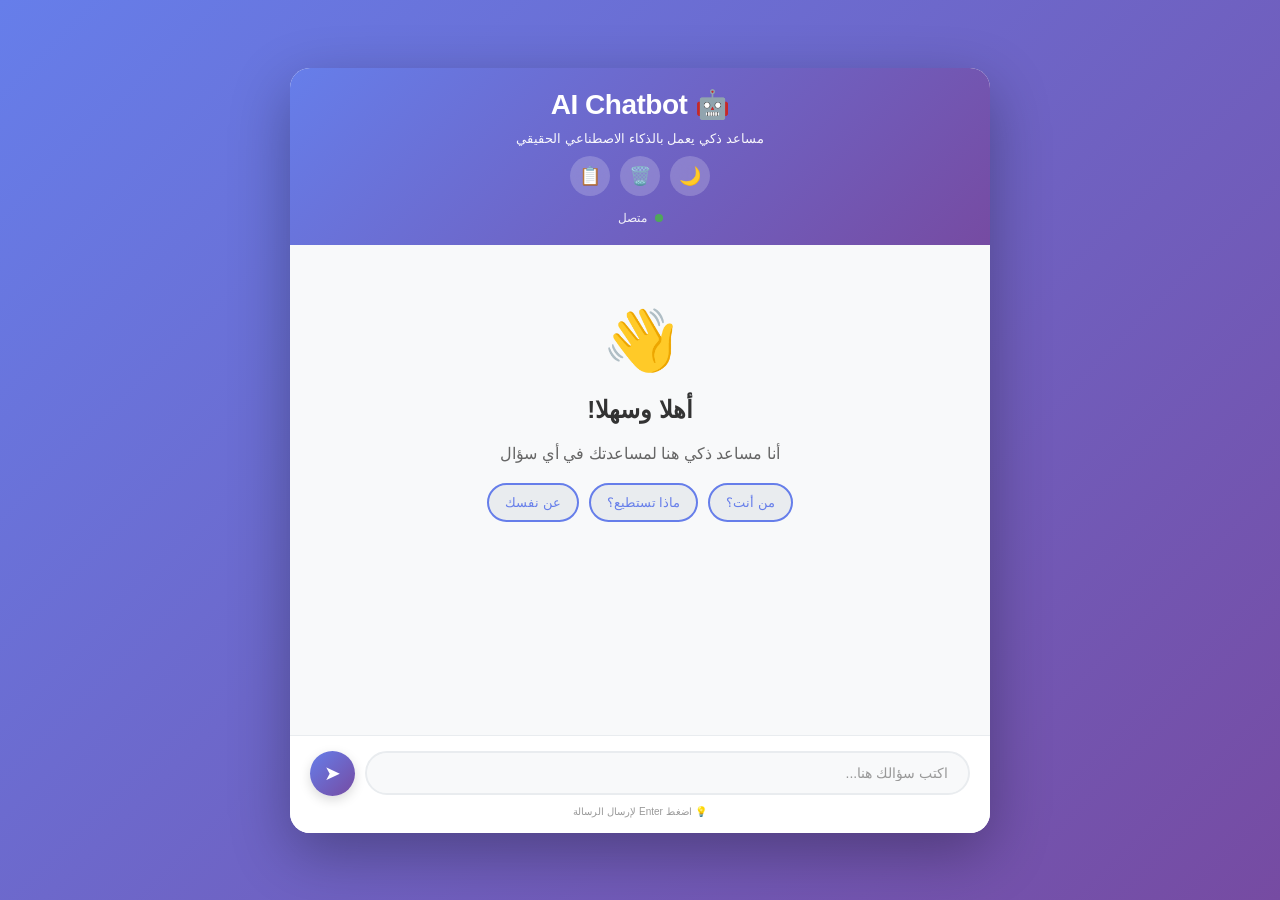
<file: index.html>
<!DOCTYPE html>
<html lang="ar" dir="rtl">
<head>
    <meta charset="UTF-8">
    <meta name="viewport" content="width=device-width, initial-scale=1.0">
    <meta name="description" content="AI Chatbot ذكي يعمل بدون إنترنت - دردشة مجانية بالعربية">
    <meta name="keywords" content="chatbot, ai, ذكاء اصطناعي, دردشة, عربي">
    <meta name="author" content="OtmanMomo">
    <meta name="theme-color" content="#667eea">
    <title>🤖 AI Chatbot - دردشة ذكية</title>
    <link rel="stylesheet" href="styles.css">
</head>
<body>
    <!-- الحاوية الرئيسية -->
    <div class="container">
        <!-- رأس التطبيق -->
        <div class="header">
            <div class="header-content">
                <h1>🤖 AI Chatbot</h1>
                <p>مساعد ذكي يعمل بالذكاء الاصطناعي الحقيقي</p>
                <div class="header-controls">
                    <button id="themeToggle" class="btn-icon" aria-label="تبديل الوضع الليلي" title="تبديل الوضع">
                        🌙
                    </button>
                    <button id="clearChat" class="btn-icon" aria-label="مسح المحادثة" title="مسح المحادثة">
                        🗑️
                    </button>
                    <button id="historyBtn" class="btn-icon" aria-label="عرض السجل" title="السجل">
                        📋
                    </button>
                </div>
            </div>
            <div id="connectionStatus" class="connection-status">
                <span class="status-dot online"></span>
                <span>متصل</span>
            </div>
        </div>

        <!-- منطقة الدردشة -->
        <div class="chat-container">
            <div class="chat-box" id="chatBox" role="log" aria-live="polite" aria-label="منطقة الدردشة">
                <div class="welcome-section">
                    <div class="welcome-icon">👋</div>
                    <h2>أهلا وسهلا!</h2>
                    <p>أنا مساعد ذكي هنا لمساعدتك في أي سؤال</p>
                    <div class="quick-actions">
                        <button class="quick-btn" data-prompt="من أنت">من أنت؟</button>
                        <button class="quick-btn" data-prompt="ماذا تستطيع أن تفعل">ماذا تستطيع؟</button>
                        <button class="quick-btn" data-prompt="أخبرني عن نفسك">عن نفسك</button>
                    </div>
                </div>
            </div>
        </div>

        <!-- منطقة الإدخال -->
        <div class="input-area">
            <div class="input-group">
                <input 
                    type="text" 
                    id="userInput" 
                    placeholder="اكتب سؤالك هنا..."
                    autocomplete="off"
                    aria-label="حقل الإدخال"
                    maxlength="500"
                >
                <button id="sendBtn" class="send-button" aria-label="إرسال الرسالة" title="إرسال (Enter)">
                    <span class="send-icon">➤</span>
                </button>
            </div>
            <div class="input-hints">
                <small>💡 اضغط Enter لإرسال الرسالة</small>
            </div>
        </div>
    </div>

    <!-- نافذة السجل -->
    <div id="historyModal" class="modal" aria-hidden="true">
        <div class="modal-content">
            <div class="modal-header">
                <h2>📋 سجل المحادثات</h2>
                <button id="closeHistory" class="close-btn" aria-label="إغلاق">&times;</button>
            </div>
            <div id="historyList" class="history-list">
                <!-- سيتم ملء هذا ديناميكياً -->
            </div>
            <div class="modal-footer">
                <button id="exportHistory" class="btn-primary">📥 تحميل السجل</button>
                <button id="clearHistory" class="btn-danger">🗑️ حذف السجل</button>
            </div>
        </div>
    </div>

    <!-- نافذة إدخال API Key -->
    <div id="apiModal" class="modal" aria-hidden="true">
        <div class="modal-content modal-sm">
            <div class="modal-header">
                <h2>🔑 إدخال API Key</h2>
                <button id="closeApiModal" class="close-btn" aria-label="إغلاق">&times;</button>
            </div>
            <div class="modal-body">
                <p>أدخل Hugging Face API Key للحصول على ذكاء اصطناعي حقيقي:</p>
                <input 
                    type="password" 
                    id="apiKeyInput" 
                    placeholder="أدخل API Key هنا"
                    class="input-field"
                >
                <p class="hint">
                    <a href="https://huggingface.co/settings/tokens" target="_blank" rel="noopener">احصل على API Key من هنا</a>
                </p>
            </div>
            <div class="modal-footer">
                <button id="saveApiKey" class="btn-primary">💾 حفظ</button>
                <button id="skipApiKey" class="btn-secondary">تخطي</button>
            </div>
        </div>
    </div>

    <!-- إشعارات -->
    <div id="notification" class="notification" role="alert" aria-live="assertive"></div>

    <script src="ai.js"></script>
</body>
</html>
</file>
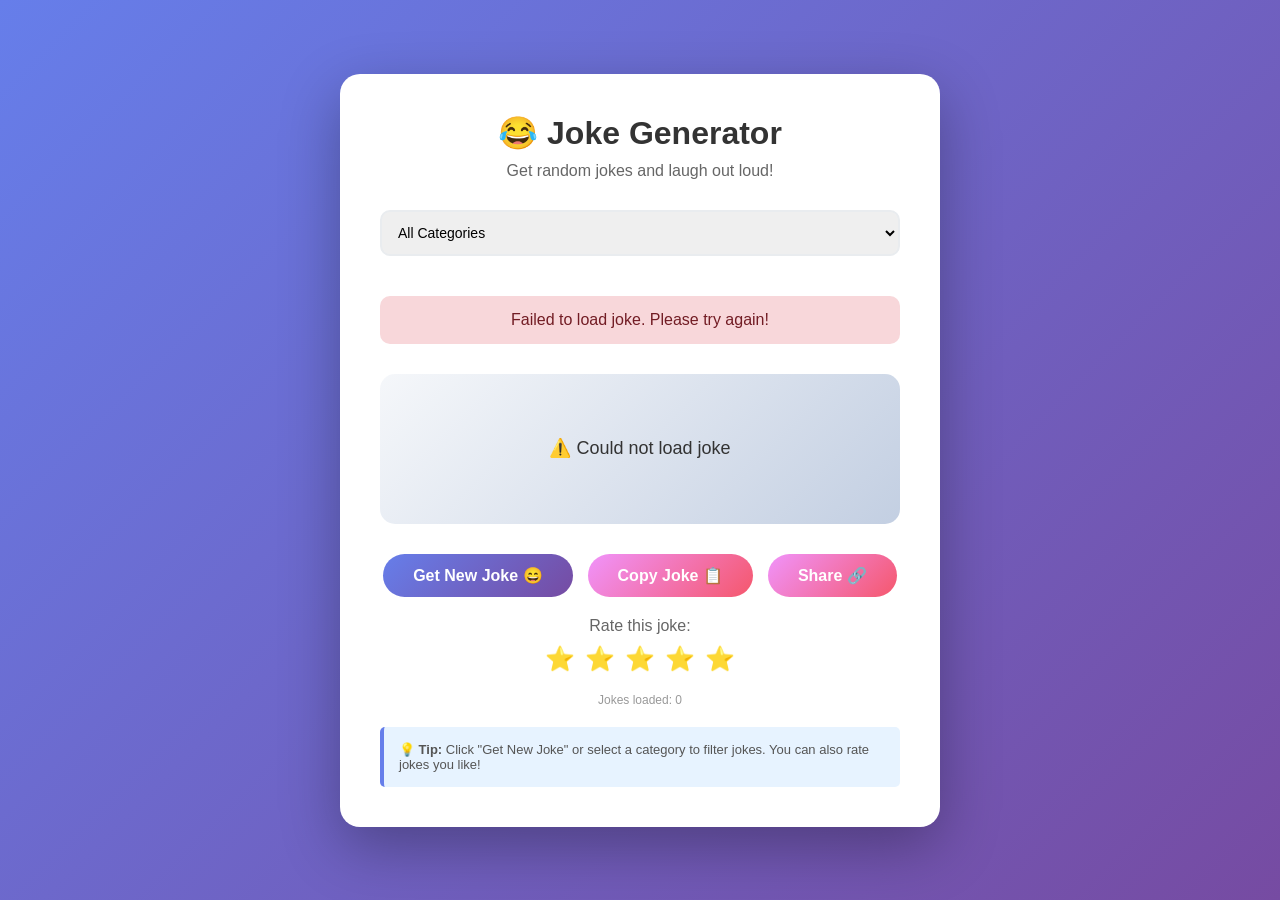
<file: joke-generator.html>
<!DOCTYPE html>
<html lang="en">
<head>
    <meta charset="UTF-8">
    <meta name="viewport" content="width=device-width, initial-scale=1.0">
    <title>Random Joke Generator</title>
    <style>
        * {
            margin: 0;
            padding: 0;
            box-sizing: border-box;
        }

        body {
            font-family: 'Segoe UI', Tahoma, Geneva, Verdana, sans-serif;
            background: linear-gradient(135deg, #667eea 0%, #764ba2 100%);
            min-height: 100vh;
            display: flex;
            justify-content: center;
            align-items: center;
            padding: 20px;
        }

        .container {
            background: white;
            border-radius: 20px;
            box-shadow: 0 20px 60px rgba(0, 0, 0, 0.3);
            padding: 40px;
            max-width: 600px;
            width: 100%;
            animation: slideIn 0.5s ease-in-out;
        }

        @keyframes slideIn {
            from {
                opacity: 0;
                transform: translateY(30px);
            }
            to {
                opacity: 1;
                transform: translateY(0);
            }
        }

        .header {
            text-align: center;
            margin-bottom: 30px;
        }

        .header h1 {
            font-size: 32px;
            color: #333;
            margin-bottom: 10px;
        }

        .header p {
            color: #666;
            font-size: 16px;
        }

        .joke-container {
            background: linear-gradient(135deg, #f5f7fa 0%, #c3cfe2 100%);
            border-radius: 15px;
            padding: 30px;
            margin: 30px 0;
            min-height: 150px;
            display: flex;
            align-items: center;
            justify-content: center;
        }

        .joke-text {
            font-size: 18px;
            color: #333;
            line-height: 1.6;
            text-align: center;
            animation: fadeIn 0.5s ease-in-out;
        }

        @keyframes fadeIn {
            from {
                opacity: 0;
            }
            to {
                opacity: 1;
            }
        }

        .joke-setup {
            font-weight: 600;
            margin-bottom: 15px;
            color: #667eea;
        }

        .joke-punchline {
            margin-top: 15px;
            color: #764ba2;
            font-style: italic;
        }

        .loading-text {
            display: inline-block;
            animation: pulse 1.5s infinite;
        }

        @keyframes pulse {
            0%, 100% {
                opacity: 1;
            }
            50% {
                opacity: 0.5;
            }
        }

        .button-group {
            display: flex;
            gap: 15px;
            justify-content: center;
            flex-wrap: wrap;
        }

        button {
            background: linear-gradient(135deg, #667eea 0%, #764ba2 100%);
            color: white;
            border: none;
            padding: 12px 30px;
            border-radius: 25px;
            font-size: 16px;
            cursor: pointer;
            transition: all 0.3s ease;
            font-weight: 600;
        }

        button:hover {
            transform: translateY(-2px);
            box-shadow: 0 10px 20px rgba(102, 126, 234, 0.4);
        }

        button:active {
            transform: translateY(0);
        }

        button:disabled {
            opacity: 0.6;
            cursor: not-allowed;
        }

        .secondary-btn {
            background: linear-gradient(135deg, #f093fb 0%, #f5576c 100%);
        }

        .category-select {
            width: 100%;
            padding: 12px;
            border: 2px solid #e9ecef;
            border-radius: 10px;
            font-size: 14px;
            margin-bottom: 20px;
            outline: none;
            transition: border-color 0.3s;
        }

        .category-select:focus {
            border-color: #667eea;
        }

        .error-message {
            background: #f8d7da;
            color: #721c24;
            padding: 15px;
            border-radius: 10px;
            margin: 20px 0;
            text-align: center;
            display: none;
        }

        .error-message.show {
            display: block;
            animation: slideIn 0.3s ease-in-out;
        }

        .joke-counter {
            text-align: center;
            color: #999;
            font-size: 12px;
            margin-top: 20px;
        }

        .rating {
            text-align: center;
            margin-top: 20px;
        }

        .rating p {
            margin-bottom: 10px;
            color: #666;
        }

        .star {
            font-size: 24px;
            cursor: pointer;
            transition: all 0.2s;
            margin: 0 5px;
            display: inline-block;
        }

        .star:hover {
            transform: scale(1.2);
        }

        .star.filled {
            color: #ffc107;
        }

        .info-section {
            background: #e7f3ff;
            border-left: 4px solid #667eea;
            padding: 15px;
            border-radius: 5px;
            margin-top: 20px;
            font-size: 13px;
            color: #555;
        }
    </style>
</head>
<body>
    <div class="container">
        <div class="header">
            <h1>😂 Joke Generator</h1>
            <p>Get random jokes and laugh out loud!</p>
        </div>

        <select id="categorySelect" class="category-select">
            <option value="">All Categories</option>
            <option value="general">General</option>
            <option value="programming">Programming</option>
            <option value="knock-knock">Knock-Knock</option>
        </select>

        <div class="error-message" id="errorMessage"></div>

        <div class="joke-container">
            <div class="joke-text" id="jokeText">
                <span class="loading-text">🤔 Loading a funny joke...</span>
            </div>
        </div>

        <div class="button-group">
            <button id="newJokeBtn" onclick="generateJoke()">Get New Joke 😄</button>
            <button id="copyBtn" class="secondary-btn" onclick="copyJoke()">Copy Joke 📋</button>
            <button id="shareBtn" class="secondary-btn" onclick="shareJoke()">Share 🔗</button>
        </div>

        <div class="rating">
            <p>Rate this joke:</p>
            <div id="stars"></div>
        </div>

        <div class="joke-counter">
            <p>Jokes loaded: <span id="jokeCount">0</span></p>
        </div>

        <div class="info-section">
            <strong>💡 Tip:</strong> Click "Get New Joke" or select a category to filter jokes. You can also rate jokes you like!
        </div>
    </div>

    <script src="joke-generator.js"></script>
</body>
</html>
</file>
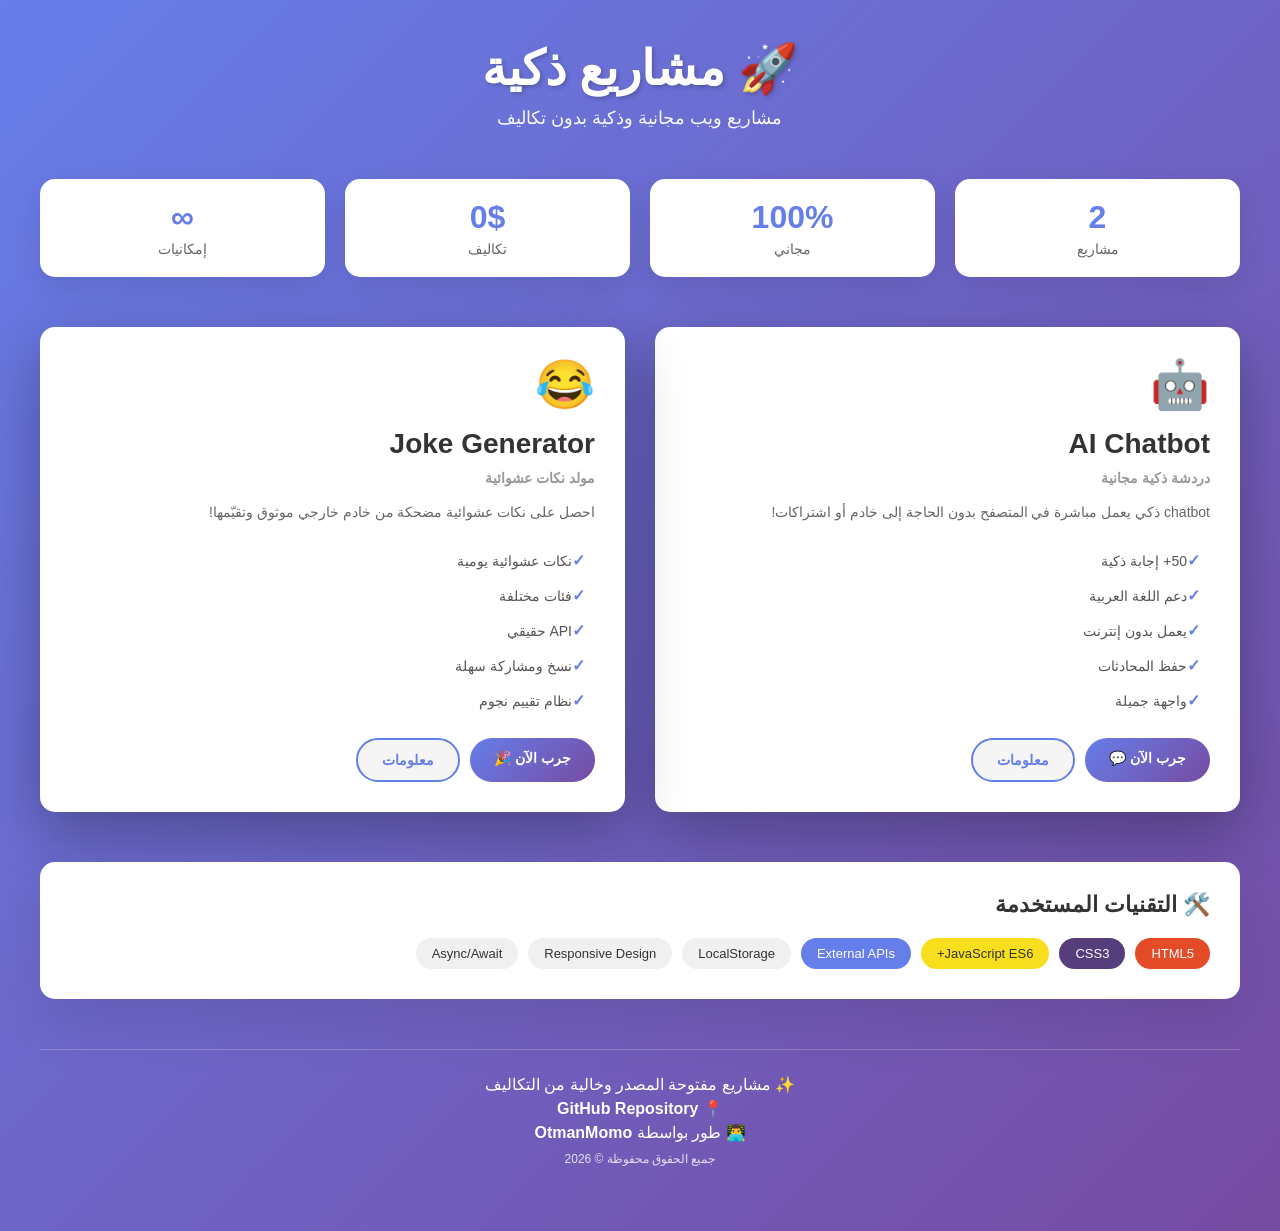
<file: projects-index.html>
<!DOCTYPE html>
<html lang="ar" dir="rtl">
<head>
    <meta charset="UTF-8">
    <meta name="viewport" content="width=device-width, initial-scale=1.0">
    <title>مشاريع ذكية - AI Projects</title>
    <style>
        * {
            margin: 0;
            padding: 0;
            box-sizing: border-box;
        }

        body {
            font-family: 'Segoe UI', Tahoma, Geneva, Verdana, sans-serif;
            background: linear-gradient(135deg, #667eea 0%, #764ba2 100%, #f093fb 100%);
            min-height: 100vh;
            padding: 40px 20px;
        }

        .container {
            max-width: 1200px;
            margin: 0 auto;
        }

        .header {
            text-align: center;
            color: white;
            margin-bottom: 50px;
            animation: slideDown 0.6s ease-out;
        }

        @keyframes slideDown {
            from {
                opacity: 0;
                transform: translateY(-30px);
            }
            to {
                opacity: 1;
                transform: translateY(0);
            }
        }

        .header h1 {
            font-size: 48px;
            margin-bottom: 10px;
            font-weight: 700;
            text-shadow: 2px 2px 4px rgba(0, 0, 0, 0.2);
        }

        .header p {
            font-size: 18px;
            opacity: 0.95;
        }

        .projects-grid {
            display: grid;
            grid-template-columns: repeat(auto-fit, minmax(300px, 1fr));
            gap: 30px;
            margin-bottom: 50px;
        }

        .project-card {
            background: white;
            border-radius: 15px;
            padding: 30px;
            box-shadow: 0 20px 60px rgba(0, 0, 0, 0.3);
            transition: all 0.3s ease;
            animation: fadeInUp 0.6s ease-out both;
        }

        .project-card:nth-child(1) {
            animation-delay: 0.2s;
        }

        .project-card:nth-child(2) {
            animation-delay: 0.4s;
        }

        @keyframes fadeInUp {
            from {
                opacity: 0;
                transform: translateY(30px);
            }
            to {
                opacity: 1;
                transform: translateY(0);
            }
        }

        .project-card:hover {
            transform: translateY(-10px);
            box-shadow: 0 30px 80px rgba(0, 0, 0, 0.4);
        }

        .project-icon {
            font-size: 48px;
            margin-bottom: 15px;
        }

        .project-card h2 {
            font-size: 28px;
            color: #333;
            margin-bottom: 10px;
        }

        .project-card .subtitle {
            font-size: 14px;
            color: #999;
            margin-bottom: 15px;
            font-weight: 600;
        }

        .project-card p {
            color: #666;
            line-height: 1.6;
            margin-bottom: 20px;
            font-size: 14px;
        }

        .features {
            list-style: none;
            margin-bottom: 20px;
        }

        .features li {
            color: #555;
            padding: 8px 0;
            font-size: 14px;
            display: flex;
            align-items: center;
        }

        .features li:before {
            content: "✓";
            color: #667eea;
            font-weight: bold;
            margin-right: 10px;
            font-size: 16px;
        }

        .button-group {
            display: flex;
            gap: 10px;
            flex-wrap: wrap;
        }

        .btn {
            padding: 12px 24px;
            border: none;
            border-radius: 25px;
            font-size: 14px;
            font-weight: 600;
            cursor: pointer;
            transition: all 0.3s ease;
            text-decoration: none;
            display: inline-block;
            text-align: center;
        }

        .btn-primary {
            background: linear-gradient(135deg, #667eea 0%, #764ba2 100%);
            color: white;
        }

        .btn-primary:hover {
            transform: scale(1.05);
            box-shadow: 0 10px 25px rgba(102, 126, 234, 0.4);
        }

        .btn-secondary {
            background: #f5f5f5;
            color: #667eea;
            border: 2px solid #667eea;
        }

        .btn-secondary:hover {
            background: #667eea;
            color: white;
        }

        .stats {
            display: grid;
            grid-template-columns: repeat(auto-fit, minmax(150px, 1fr));
            gap: 20px;
            margin-bottom: 50px;
        }

        .stat-card {
            background: white;
            border-radius: 15px;
            padding: 20px;
            text-align: center;
            box-shadow: 0 10px 30px rgba(0, 0, 0, 0.1);
            animation: fadeInUp 0.6s ease-out 0.6s both;
        }

        .stat-number {
            font-size: 32px;
            font-weight: 700;
            color: #667eea;
            margin-bottom: 5px;
        }

        .stat-label {
            color: #666;
            font-size: 14px;
        }

        .tech-stack {
            background: white;
            border-radius: 15px;
            padding: 30px;
            margin-bottom: 30px;
            box-shadow: 0 20px 60px rgba(0, 0, 0, 0.1);
            animation: fadeInUp 0.6s ease-out 0.8s both;
        }

        .tech-stack h3 {
            font-size: 22px;
            color: #333;
            margin-bottom: 20px;
        }

        .tech-tags {
            display: flex;
            flex-wrap: wrap;
            gap: 10px;
        }

        .tech-tag {
            background: #f0f0f0;
            color: #333;
            padding: 8px 16px;
            border-radius: 20px;
            font-size: 13px;
            font-weight: 500;
        }

        .tech-tag.js {
            background: #f7df1e;
            color: #333;
        }

        .tech-tag.html {
            background: #e34c26;
            color: white;
        }

        .tech-tag.css {
            background: #563d7c;
            color: white;
        }

        .tech-tag.api {
            background: #667eea;
            color: white;
        }

        .footer {
            text-align: center;
            color: white;
            padding: 20px;
            margin-top: 50px;
            border-top: 1px solid rgba(255, 255, 255, 0.2);
            animation: fadeInUp 0.6s ease-out 1s both;
        }

        .footer p {
            margin: 5px 0;
        }

        .footer a {
            color: #fff;
            text-decoration: none;
            font-weight: 600;
        }

        .footer a:hover {
            text-decoration: underline;
        }

        @media (max-width: 768px) {
            .header h1 {
                font-size: 32px;
            }

            .projects-grid {
                grid-template-columns: 1fr;
            }

            .button-group {
                flex-direction: column;
            }

            .btn {
                width: 100%;
            }
        }
    </style>
</head>
<body>
    <div class="container">
        <div class="header">
            <h1>🚀 مشاريع ذكية</h1>
            <p>مشاريع ويب مجانية وذكية بدون تكاليف</p>
        </div>

        <div class="stats">
            <div class="stat-card">
                <div class="stat-number">2</div>
                <div class="stat-label">مشاريع</div>
            </div>
            <div class="stat-card">
                <div class="stat-number">100%</div>
                <div class="stat-label">مجاني</div>
            </div>
            <div class="stat-card">
                <div class="stat-number">0$</div>
                <div class="stat-label">تكاليف</div>
            </div>
            <div class="stat-card">
                <div class="stat-number">∞</div>
                <div class="stat-label">إمكانيات</div>
            </div>
        </div>

        <div class="projects-grid">
            <!-- Chatbot Project -->
            <div class="project-card">
                <div class="project-icon">🤖</div>
                <h2>AI Chatbot</h2>
                <div class="subtitle">دردشة ذكية مجانية</div>
                <p>chatbot ذكي يعمل مباشرة في المتصفح بدون الحاجة إلى خادم أو اشتراكات!</p>
                <ul class="features">
                    <li>50+ إجابة ذكية</li>
                    <li>دعم اللغة العربية</li>
                    <li>يعمل بدون إنترنت</li>
                    <li>حفظ المحادثات</li>
                    <li>واجهة جميلة</li>
                </ul>
                <div class="button-group">
                    <a href="index.html" class="btn btn-primary">جرب الآن 💬</a>
                    <a href="#chatbot-info" class="btn btn-secondary">معلومات</a>
                </div>
            </div>

            <!-- Joke Generator Project -->
            <div class="project-card">
                <div class="project-icon">😂</div>
                <h2>Joke Generator</h2>
                <div class="subtitle">مولد نكات عشوائية</div>
                <p>احصل على نكات عشوائية مضحكة من خادم خارجي موثوق وتقيّمها!</p>
                <ul class="features">
                    <li>نكات عشوائية يومية</li>
                    <li>فئات مختلفة</li>
                    <li>API حقيقي</li>
                    <li>نسخ ومشاركة سهلة</li>
                    <li>نظام تقييم نجوم</li>
                </ul>
                <div class="button-group">
                    <a href="joke-generator.html" class="btn btn-primary">جرب الآن 🎉</a>
                    <a href="JOKE-GENERATOR-README.md" class="btn btn-secondary">معلومات</a>
                </div>
            </div>
        </div>

        <div class="tech-stack">
            <h3>🛠️ التقنيات المستخدمة</h3>
            <div class="tech-tags">
                <span class="tech-tag html">HTML5</span>
                <span class="tech-tag css">CSS3</span>
                <span class="tech-tag js">JavaScript ES6+</span>
                <span class="tech-tag api">External APIs</span>
                <span class="tech-tag">LocalStorage</span>
                <span class="tech-tag">Responsive Design</span>
                <span class="tech-tag">Async/Await</span>
            </div>
        </div>

        <div class="footer">
            <p>✨ مشاريع مفتوحة المصدر وخالية من التكاليف</p>
            <p>📍 <a href="https://github.com/OtmanMomo/AI-Chatbot" target="_blank">GitHub Repository</a></p>
            <p>👨‍💻 طور بواسطة <strong>OtmanMomo</strong></p>
            <p style="margin-top: 10px; font-size: 12px; opacity: 0.8;">جميع الحقوق محفوظة © 2026</p>
        </div>
    </div>
</body>
</html>
</file>
<file: styles.css>
/* ====================================== 
   AI Chatbot - Stylesheet
   ====================================== */

/* متغيرات CSS */
:root {
    --primary-color: #667eea;
    --secondary-color: #764ba2;
    --success-color: #4caf50;
    --danger-color: #f44336;
    --warning-color: #ff9800;
    --info-color: #2196f3;

    --bg-primary: #ffffff;
    --bg-secondary: #f8f9fa;
    --bg-tertiary: #e9ecef;
    
    --text-primary: #333333;
    --text-secondary: #666666;
    --text-tertiary: #999999;
    
    --border-color: #e9ecef;
    --shadow-sm: 0 2px 4px rgba(0, 0, 0, 0.1);
    --shadow-md: 0 4px 12px rgba(0, 0, 0, 0.15);
    --shadow-lg: 0 20px 60px rgba(0, 0, 0, 0.3);
    
    --radius-sm: 8px;
    --radius-md: 15px;
    --radius-lg: 20px;
    
    --transition: all 0.3s ease;
}

/* الوضع الليلي */
[data-theme="dark"] {
    --bg-primary: #1a1a1a;
    --bg-secondary: #2d2d2d;
    --bg-tertiary: #3f3f3f;
    
    --text-primary: #ffffff;
    --text-secondary: #cccccc;
    --text-tertiary: #999999;
    
    --border-color: #3f3f3f;
}

/* إعادة تعيين عام */
* {
    margin: 0;
    padding: 0;
    box-sizing: border-box;
}

html {
    scroll-behavior: smooth;
    font-size: 16px;
}

body {
    font-family: 'Segoe UI', 'Segoe UI', 'Helvetica Neue', 'Arial', sans-serif;
    background: linear-gradient(135deg, var(--primary-color) 0%, var(--secondary-color) 100%);
    min-height: 100vh;
    display: flex;
    justify-content: center;
    align-items: center;
    padding: 10px 20px;
    color: var(--text-primary);
    background-attachment: fixed;
}

/* الحاوية الرئيسية */
.container {
    width: 100%;
    max-width: 700px;
    background: var(--bg-primary);
    border-radius: var(--radius-lg);
    box-shadow: var(--shadow-lg);
    display: flex;
    flex-direction: column;
    height: 85vh;
    max-height: 800px;
    overflow: hidden;
    transition: var(--transition);
}

/* رأس التطبيق */
.header {
    background: linear-gradient(135deg, var(--primary-color) 0%, var(--secondary-color) 100%);
    color: white;
    padding: 20px;
    text-align: center;
    box-shadow: var(--shadow-md);
    flex-shrink: 0;
}

.header-content {
    display: flex;
    flex-direction: column;
    align-items: center;
    gap: 10px;
    margin-bottom: 15px;
}

.header h1 {
    font-size: 28px;
    font-weight: 700;
    margin: 0;
    letter-spacing: -0.5px;
}

.header p {
    font-size: 13px;
    opacity: 0.95;
    margin: 0;
}

.header-controls {
    display: flex;
    gap: 10px;
    justify-content: center;
}

.btn-icon {
    background: rgba(255, 255, 255, 0.2);
    border: none;
    color: white;
    width: 40px;
    height: 40px;
    border-radius: 50%;
    cursor: pointer;
    font-size: 18px;
    display: flex;
    align-items: center;
    justify-content: center;
    transition: var(--transition);
    backdrop-filter: blur(10px);
}

.btn-icon:hover {
    background: rgba(255, 255, 255, 0.3);
    transform: scale(1.1);
}

.btn-icon:active {
    transform: scale(0.95);
}

.connection-status {
    display: flex;
    align-items: center;
    gap: 8px;
    font-size: 12px;
    opacity: 0.9;
    justify-content: center;
}

.status-dot {
    width: 8px;
    height: 8px;
    border-radius: 50%;
    animation: pulse 2s infinite;
}

.status-dot.online {
    background: #4caf50;
}

.status-dot.offline {
    background: #f44336;
    animation: none;
}

@keyframes pulse {
    0%, 100% {
        opacity: 1;
    }
    50% {
        opacity: 0.6;
    }
}

/* منطقة الدردشة */
.chat-container {
    flex: 1;
    overflow-y: auto;
    overflow-x: hidden;
    padding: 0;
    display: flex;
    flex-direction: column;
}

.chat-box {
    flex: 1;
    padding: 20px;
    display: flex;
    flex-direction: column;
    gap: 15px;
    background: var(--bg-secondary);
    overflow-y: auto;
}

/* تنسيق شريط التمرير */
.chat-box::-webkit-scrollbar {
    width: 8px;
}

.chat-box::-webkit-scrollbar-track {
    background: var(--bg-secondary);
}

.chat-box::-webkit-scrollbar-thumb {
    background: var(--primary-color);
    border-radius: 4px;
}

.chat-box::-webkit-scrollbar-thumb:hover {
    background: var(--secondary-color);
}

/* الرسالة */
.message {
    display: flex;
    animation: slideIn 0.4s ease-in-out;
}

@keyframes slideIn {
    from {
        opacity: 0;
        transform: translateY(10px);
    }
    to {
        opacity: 1;
        transform: translateY(0);
    }
}

.message.user {
    justify-content: flex-end;
}

.message.bot {
    justify-content: flex-start;
}

.message-content {
    max-width: 75%;
    padding: 14px 18px;
    border-radius: var(--radius-md);
    word-wrap: break-word;
    white-space: pre-wrap;
    font-size: 14px;
    line-height: 1.5;
    box-shadow: var(--shadow-sm);
    transition: var(--transition);
}

.message-content:hover {
    box-shadow: var(--shadow-md);
}

.user .message-content {
    background: linear-gradient(135deg, var(--primary-color) 0%, var(--secondary-color) 100%);
    color: white;
    border-bottom-right-radius: 5px;
}

.bot .message-content {
    background: var(--bg-tertiary);
    color: var(--text-primary);
    border-bottom-left-radius: 5px;
}

/* مؤشر الكتابة */
.typing-indicator {
    display: flex;
    gap: 6px;
    padding: 14px 18px;
    background: var(--bg-tertiary);
    border-radius: var(--radius-md);
    width: fit-content;
    border-bottom-left-radius: 5px;
}

.typing-dot {
    width: 10px;
    height: 10px;
    border-radius: 50%;
    background: var(--primary-color);
    animation: typing 1.4s infinite;
}

.typing-dot:nth-child(2) {
    animation-delay: 0.2s;
}

.typing-dot:nth-child(3) {
    animation-delay: 0.4s;
}

@keyframes typing {
    0%, 60%, 100% {
        opacity: 0.3;
        transform: translateY(0);
    }
    30% {
        opacity: 1;
        transform: translateY(-10px);
    }
}

/* قسم الترحيب */
.welcome-section {
    text-align: center;
    padding: 40px 20px;
    display: flex;
    flex-direction: column;
    align-items: center;
    gap: 20px;
}

.welcome-icon {
    font-size: 60px;
    animation: bounce 2s infinite;
}

@keyframes bounce {
    0%, 100% {
        transform: translateY(0);
    }
    50% {
        transform: translateY(-10px);
    }
}

.welcome-section h2 {
    font-size: 24px;
    color: var(--text-primary);
    margin: 0;
}

.welcome-section p {
    color: var(--text-secondary);
    margin: 0;
}

.quick-actions {
    display: flex;
    gap: 10px;
    flex-wrap: wrap;
    justify-content: center;
}

.quick-btn {
    background: var(--bg-tertiary);
    border: 2px solid var(--primary-color);
    color: var(--primary-color);
    padding: 10px 16px;
    border-radius: 20px;
    cursor: pointer;
    font-size: 13px;
    font-weight: 500;
    transition: var(--transition);
}

.quick-btn:hover {
    background: var(--primary-color);
    color: white;
    transform: translateY(-2px);
}

/* منطقة الإدخال */
.input-area {
    padding: 15px 20px;
    background: var(--bg-primary);
    border-top: 1px solid var(--border-color);
    flex-shrink: 0;
}

.input-group {
    display: flex;
    gap: 10px;
    align-items: center;
}

#userInput {
    flex: 1;
    border: 2px solid var(--border-color);
    border-radius: 25px;
    padding: 12px 20px;
    font-size: 14px;
    background: var(--bg-secondary);
    color: var(--text-primary);
    outline: none;
    transition: var(--transition);
    font-family: inherit;
}

#userInput:focus {
    border-color: var(--primary-color);
    box-shadow: 0 0 0 3px rgba(102, 126, 234, 0.1);
}

#userInput::placeholder {
    color: var(--text-tertiary);
}

.send-button {
    background: linear-gradient(135deg, var(--primary-color) 0%, var(--secondary-color) 100%);
    color: white;
    border: none;
    border-radius: 50%;
    width: 45px;
    height: 45px;
    cursor: pointer;
    display: flex;
    align-items: center;
    justify-content: center;
    transition: var(--transition);
    font-size: 20px;
    flex-shrink: 0;
    box-shadow: var(--shadow-md);
}

.send-button:hover:not(:disabled) {
    transform: scale(1.08);
    box-shadow: var(--shadow-lg);
}

.send-button:active:not(:disabled) {
    transform: scale(0.95);
}

.send-button:disabled {
    opacity: 0.5;
    cursor: not-allowed;
}

.input-hints {
    margin-top: 8px;
    text-align: center;
    font-size: 12px;
    color: var(--text-tertiary);
}

/* الأزرار العامة */
.btn-primary {
    background: var(--primary-color);
    color: white;
    border: none;
    padding: 10px 20px;
    border-radius: var(--radius-md);
    cursor: pointer;
    font-size: 14px;
    transition: var(--transition);
}

.btn-primary:hover {
    background: var(--secondary-color);
    transform: translateY(-2px);
}

.btn-secondary {
    background: var(--bg-tertiary);
    color: var(--text-primary);
    border: none;
    padding: 10px 20px;
    border-radius: var(--radius-md);
    cursor: pointer;
    font-size: 14px;
    transition: var(--transition);
}

.btn-secondary:hover {
    background: var(--border-color);
}

.btn-danger {
    background: var(--danger-color);
    color: white;
    border: none;
    padding: 10px 20px;
    border-radius: var(--radius-md);
    cursor: pointer;
    font-size: 14px;
    transition: var(--transition);
}

.btn-danger:hover {
    background: #d32f2f;
}

/* النوافذ المنبثقة */
.modal {
    display: none;
    position: fixed;
    top: 0;
    left: 0;
    right: 0;
    bottom: 0;
    background: rgba(0, 0, 0, 0.5);
    z-index: 1000;
    align-items: center;
    justify-content: center;
    padding: 20px;
    backdrop-filter: blur(4px);
}

.modal.active {
    display: flex;
}

.modal-content {
    background: var(--bg-primary);
    border-radius: var(--radius-lg);
    box-shadow: var(--shadow-lg);
    width: 100%;
    max-width: 500px;
    max-height: 80vh;
    overflow-y: auto;
    animation: slideUp 0.3s ease-in-out;
}

.modal-sm {
    max-width: 400px;
}

@keyframes slideUp {
    from {
        transform: translateY(50px);
        opacity: 0;
    }
    to {
        transform: translateY(0);
        opacity: 1;
    }
}

.modal-header {
    display: flex;
    justify-content: space-between;
    align-items: center;
    padding: 20px;
    border-bottom: 1px solid var(--border-color);
}

.modal-header h2 {
    margin: 0;
    font-size: 20px;
}

.close-btn {
    background: none;
    border: none;
    font-size: 28px;
    cursor: pointer;
    color: var(--text-secondary);
    width: 40px;
    height: 40px;
    display: flex;
    align-items: center;
    justify-content: center;
    border-radius: 50%;
    transition: var(--transition);
}

.close-btn:hover {
    background: var(--bg-secondary);
    color: var(--text-primary);
}

.modal-body {
    padding: 20px;
}

.modal-footer {
    padding: 20px;
    border-top: 1px solid var(--border-color);
    display: flex;
    gap: 10px;
    justify-content: flex-end;
    flex-wrap: wrap;
}

/* السجل */
.history-list {
    padding: 20px;
    max-height: 400px;
    overflow-y: auto;
}

.history-item {
    margin-bottom: 15px;
    padding: 12px;
    background: var(--bg-secondary);
    border-radius: var(--radius-md);
    border-right: 3px solid var(--primary-color);
}

.history-time {
    font-size: 12px;
    color: var(--text-tertiary);
    margin-bottom: 5px;
}

.history-user {
    color: var(--primary-color);
    font-weight: 500;
    margin-bottom: 5px;
}

.history-bot {
    color: var(--text-secondary);
    font-size: 13px;
}

/* حقول الإدخال */
.input-field {
    width: 100%;
    padding: 12px;
    border: 2px solid var(--border-color);
    border-radius: var(--radius-md);
    font-size: 14px;
    background: var(--bg-secondary);
    color: var(--text-primary);
    outline: none;
    transition: var(--transition);
    font-family: inherit;
    margin-bottom: 10px;
}

.input-field:focus {
    border-color: var(--primary-color);
    box-shadow: 0 0 0 3px rgba(102, 126, 234, 0.1);
}

.hint {
    font-size: 12px;
    color: var(--text-tertiary);
    margin: 10px 0 0 0;
}

.hint a {
    color: var(--primary-color);
    text-decoration: none;
}

.hint a:hover {
    text-decoration: underline;
}

/* الإشعارات */
.notification {
    position: fixed;
    bottom: 20px;
    left: 20px;
    background: var(--bg-primary);
    color: var(--text-primary);
    padding: 15px 20px;
    border-radius: var(--radius-md);
    box-shadow: var(--shadow-lg);
    display: none;
    z-index: 2000;
    animation: slideInLeft 0.3s ease-in-out;
    max-width: 300px;
    border-left: 4px solid var(--primary-color);
}

.notification.show {
    display: block;
}

.notification.success {
    border-left-color: var(--success-color);
}

.notification.error {
    border-left-color: var(--danger-color);
}

.notification.warning {
    border-left-color: var(--warning-color);
}

.notification.info {
    border-left-color: var(--info-color);
}

@keyframes slideInLeft {
    from {
        transform: translateX(-400px);
        opacity: 0;
    }
    to {
        transform: translateX(0);
        opacity: 1;
    }
}

/* التصميم المتجاوب */
@media (max-width: 768px) {
    .container {
        max-width: 100%;
        height: 100vh;
        max-height: none;
        border-radius: 0;
    }

    .message-content {
        max-width: 85%;
        font-size: 13px;
    }

    .header h1 {
        font-size: 22px;
    }

    .header p {
        font-size: 12px;
    }

    .modal-content {
        max-width: 90%;
    }

    .quick-actions {
        flex-direction: column;
        width: 100%;
    }

    .quick-btn {
        width: 100%;
    }

    .notification {
        left: 10px;
        right: 10px;
        max-width: none;
    }
}

@media (max-width: 480px) {
    body {
        padding: 0;
    }

    .container {
        height: 100vh;
    }

    .header {
        padding: 15px;
    }

    .header h1 {
        font-size: 20px;
    }

    .input-area {
        padding: 12px 15px;
    }

    .modal-footer {
        flex-direction: column;
    }

    .btn-primary,
    .btn-secondary,
    .btn-danger {
        width: 100%;
    }

    .notification {
        bottom: 10px;
        left: 10px;
        right: 10px;
    }
}

/* طباعة */
@media print {
    body {
        background: white;
    }

    .container {
        box-shadow: none;
    }

    .input-area,
    .header-controls,
    .send-button {
        display: none;
    }
}

/* تقليل الحركة */
@media (prefers-reduced-motion: reduce) {
    * {
        animation-duration: 0.01ms !important;
        animation-iteration-count: 1 !important;
        transition-duration: 0.01ms !important;
    }
}
</file>
